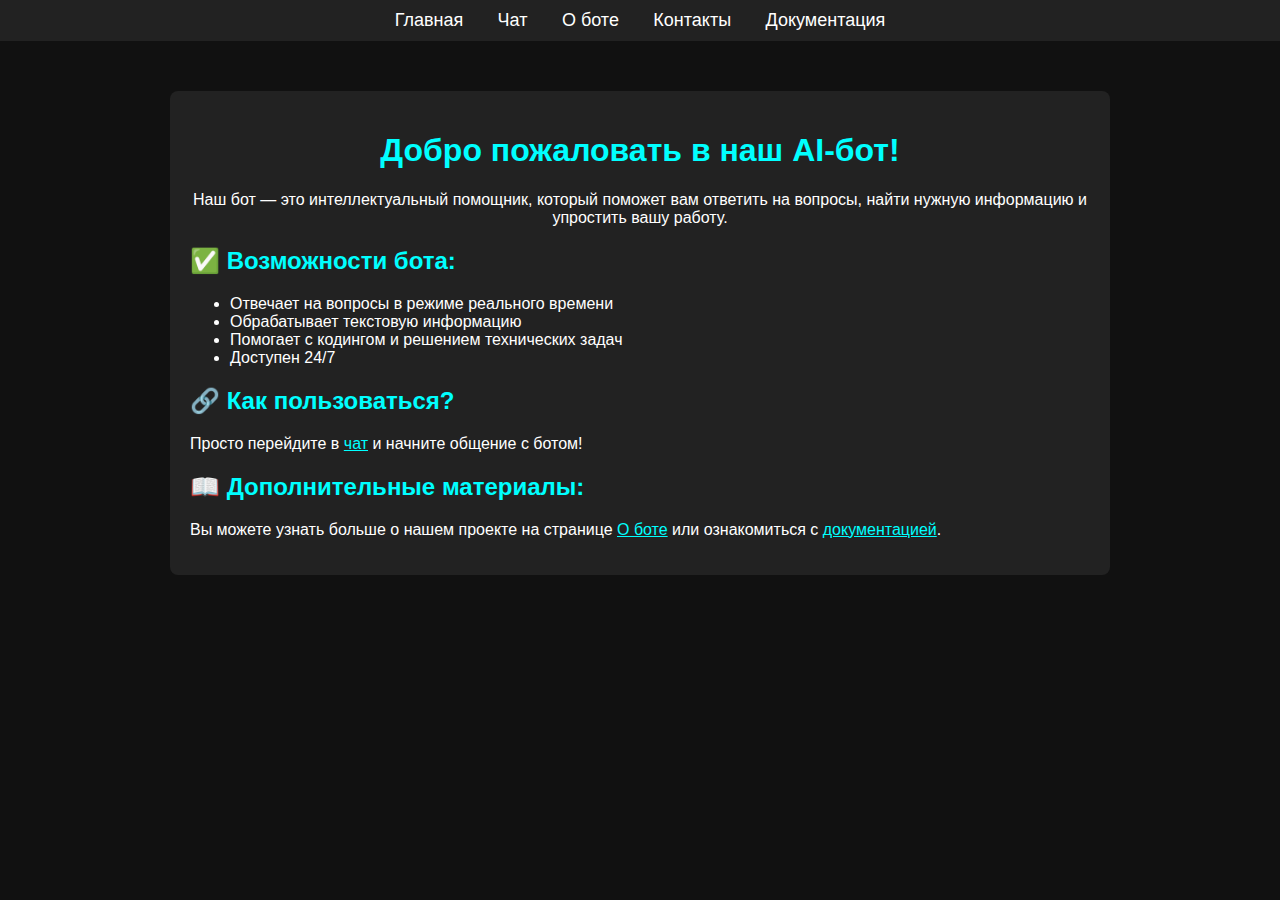
<file: index.html>
<!DOCTYPE html>
<html lang="ru">
<head>
    <meta charset="UTF-8">
    <meta name="viewport" content="width=device-width, initial-scale=1.0">
    <title>Главная</title>
    <style>
        body {
            background-color: #111;
            color: white;
            font-family: Arial, sans-serif;
            margin: 0;
            padding: 0;
        }
        .navbar {
            background: #222;
            padding: 10px;
            text-align: center;
        }
        .navbar a {
            color: white;
            text-decoration: none;
            margin: 0 15px;
            font-size: 18px;
            transition: 0.3s;
        }
        .navbar a:hover {
            color: cyan;
        }
        .container {
            max-width: 900px;
            margin: 50px auto;
            padding: 20px;
            background: #222;
            border-radius: 8px;
            text-align: center;
        }
        h1 {
            color: cyan;
        }
        .info {
            text-align: left;
            margin-top: 20px;
        }
        .info h2 {
            color: cyan;
        }
    </style>
</head>
<body>

    <div class="navbar">
        <a href="index.html">Главная</a>
        <a href="chat.html">Чат</a>
        <a href="about.html">О боте</a>
        <a href="contacts.html">Контакты</a>
        <a href="docs.html">Документация</a>
    </div>

    <div class="container">
        <h1>Добро пожаловать в наш AI-бот!</h1>
        <p>Наш бот — это интеллектуальный помощник, который поможет вам ответить на вопросы, найти нужную информацию и упростить вашу работу.</p>

        <div class="info">
            <h2>✅ Возможности бота:</h2>
            <ul>
                <li>Отвечает на вопросы в режиме реального времени</li>
                <li>Обрабатывает текстовую информацию</li>
                <li>Помогает с кодингом и решением технических задач</li>
                <li>Доступен 24/7</li>
            </ul>
        </div>

        <div class="info">
            <h2>🔗 Как пользоваться?</h2>
            <p>Просто перейдите в <a href="chat.html" style="color: cyan;">чат</a> и начните общение с ботом!</p>
        </div>

        <div class="info">
            <h2>📖 Дополнительные материалы:</h2>
            <p>Вы можете узнать больше о нашем проекте на странице <a href="about.html" style="color: cyan;">О боте</a> или ознакомиться с <a href="docs.html" style="color: cyan;">документацией</a>.</p>
        </div>
    </div>

</body>
</html>
</file>
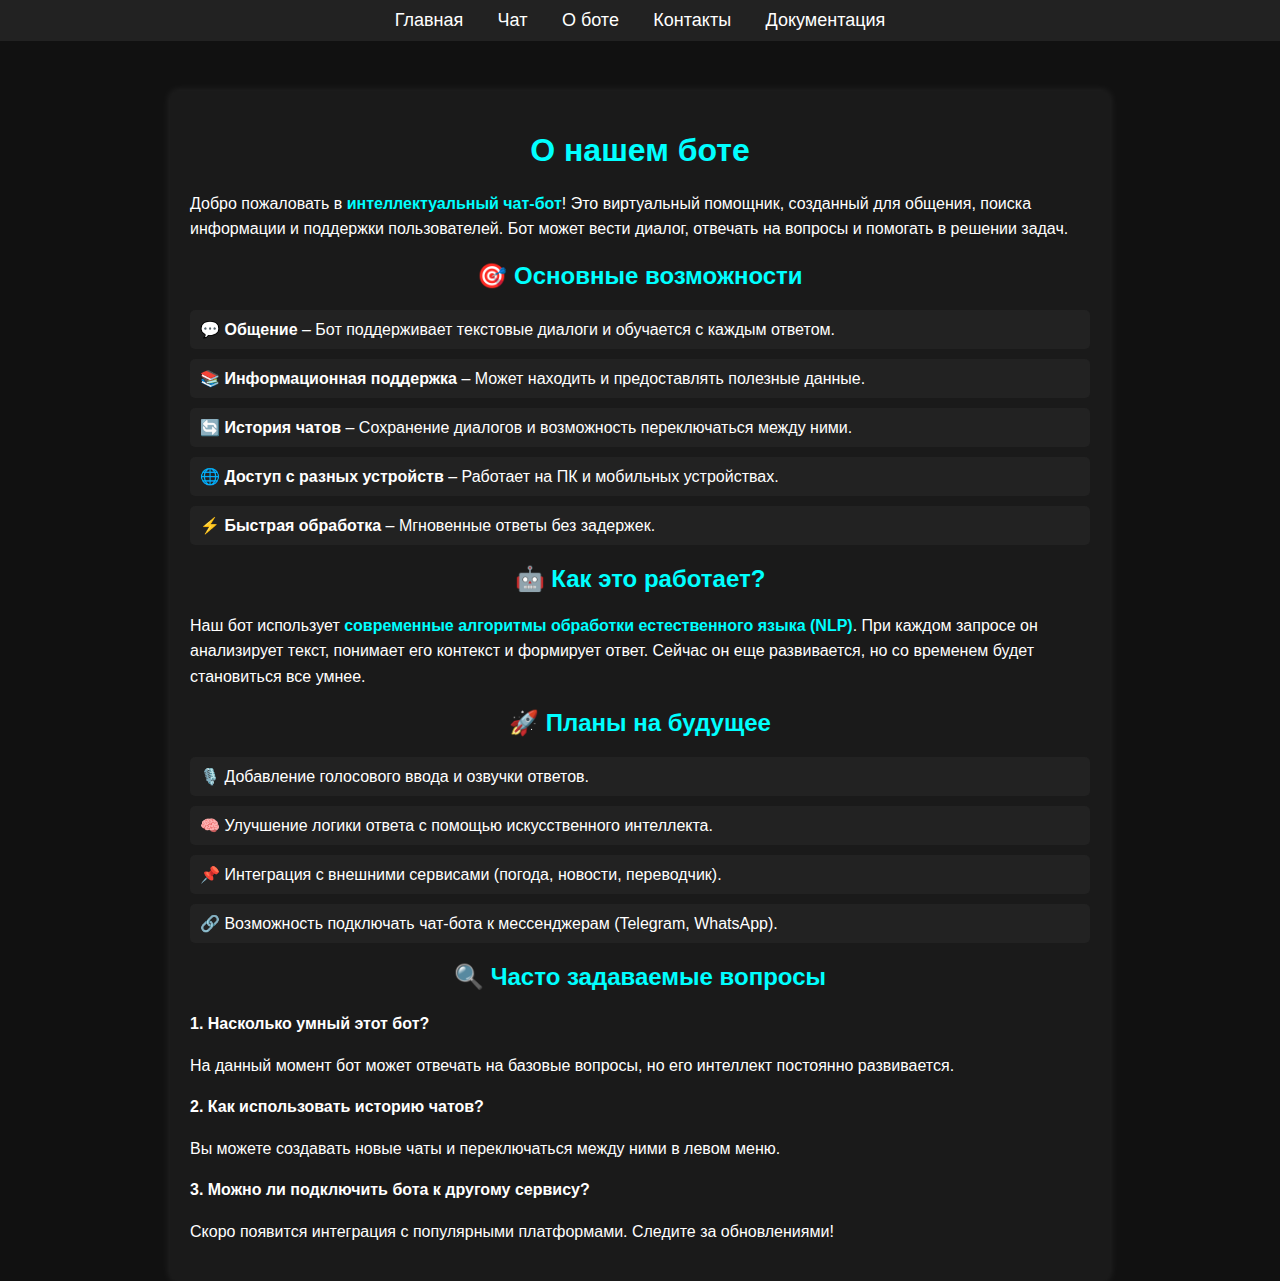
<file: about.html>
<!DOCTYPE html>
<html lang="ru">
<head>
    <meta charset="UTF-8">
    <meta name="viewport" content="width=device-width, initial-scale=1.0">
    <title>О боте</title>
    <style>
        body {
            background-color: #111;
            color: white;
            font-family: Arial, sans-serif;
            margin: 0;
            padding: 0;
            display: flex;
            flex-direction: column;
            height: 100vh;
        }
        .navbar {
            background: #222;
            padding: 10px;
            text-align: center;
        }
        .navbar a {
            color: white;
            text-decoration: none;
            margin: 0 15px;
            font-size: 18px;
            transition: 0.3s;
        }
        .navbar a:hover {
            color: cyan;
        }
        .container {
            max-width: 900px;
            margin: 50px auto;
            padding: 20px;
            background: #1a1a1a;
            border-radius: 8px;
            box-shadow: 0 0 10px rgba(255, 255, 255, 0.1);
        }
        h1, h2 {
            text-align: center;
            color: cyan;
        }
        p {
            line-height: 1.6;
        }
        .feature-list, .future-list {
            list-style: none;
            padding: 0;
        }
        .feature-list li, .future-list li {
            background: #222;
            margin: 10px 0;
            padding: 10px;
            border-radius: 5px;
        }
        .highlight {
            color: cyan;
            font-weight: bold;
        }
    </style>
</head>
<body>

    <div class="navbar">
        <a href="index.html">Главная</a>
        <a href="chat.html">Чат</a>
        <a href="about.html">О боте</a>
        <a href="contacts.html">Контакты</a>
        <a href="docs.html">Документация</a>
    </div>

    <div class="container">
        <h1>О нашем боте</h1>
        <p>
            Добро пожаловать в <span class="highlight">интеллектуальный чат-бот</span>!  
            Это виртуальный помощник, созданный для общения, поиска информации и поддержки пользователей.  
            Бот может вести диалог, отвечать на вопросы и помогать в решении задач.  
        </p>

        <h2>🎯 Основные возможности</h2>
        <ul class="feature-list">
            <li>💬 <b>Общение</b> – Бот поддерживает текстовые диалоги и обучается с каждым ответом.</li>
            <li>📚 <b>Информационная поддержка</b> – Может находить и предоставлять полезные данные.</li>
            <li>🔄 <b>История чатов</b> – Сохранение диалогов и возможность переключаться между ними.</li>
            <li>🌐 <b>Доступ с разных устройств</b> – Работает на ПК и мобильных устройствах.</li>
            <li>⚡ <b>Быстрая обработка</b> – Мгновенные ответы без задержек.</li>
        </ul>

        <h2>🤖 Как это работает?</h2>
        <p>
            Наш бот использует <span class="highlight">современные алгоритмы обработки естественного языка (NLP)</span>.  
            При каждом запросе он анализирует текст, понимает его контекст и формирует ответ.  
            Сейчас он еще развивается, но со временем будет становиться все умнее.  
        </p>

        <h2>🚀 Планы на будущее</h2>
        <ul class="future-list">
            <li>🎙️ Добавление голосового ввода и озвучки ответов.</li>
            <li>🧠 Улучшение логики ответа с помощью искусственного интеллекта.</li>
            <li>📌 Интеграция с внешними сервисами (погода, новости, переводчик).</li>
            <li>🔗 Возможность подключать чат-бота к мессенджерам (Telegram, WhatsApp).</li>
        </ul>

        <h2>🔍 Часто задаваемые вопросы</h2>
        <p><b>1. Насколько умный этот бот?</b></p>
        <p>На данный момент бот может отвечать на базовые вопросы, но его интеллект постоянно развивается.</p>

        <p><b>2. Как использовать историю чатов?</b></p>
        <p>Вы можете создавать новые чаты и переключаться между ними в левом меню.</p>

        <p><b>3. Можно ли подключить бота к другому сервису?</b></p>
        <p>Скоро появится интеграция с популярными платформами. Следите за обновлениями!</p>
    </div>

</body>
</html>
</file>
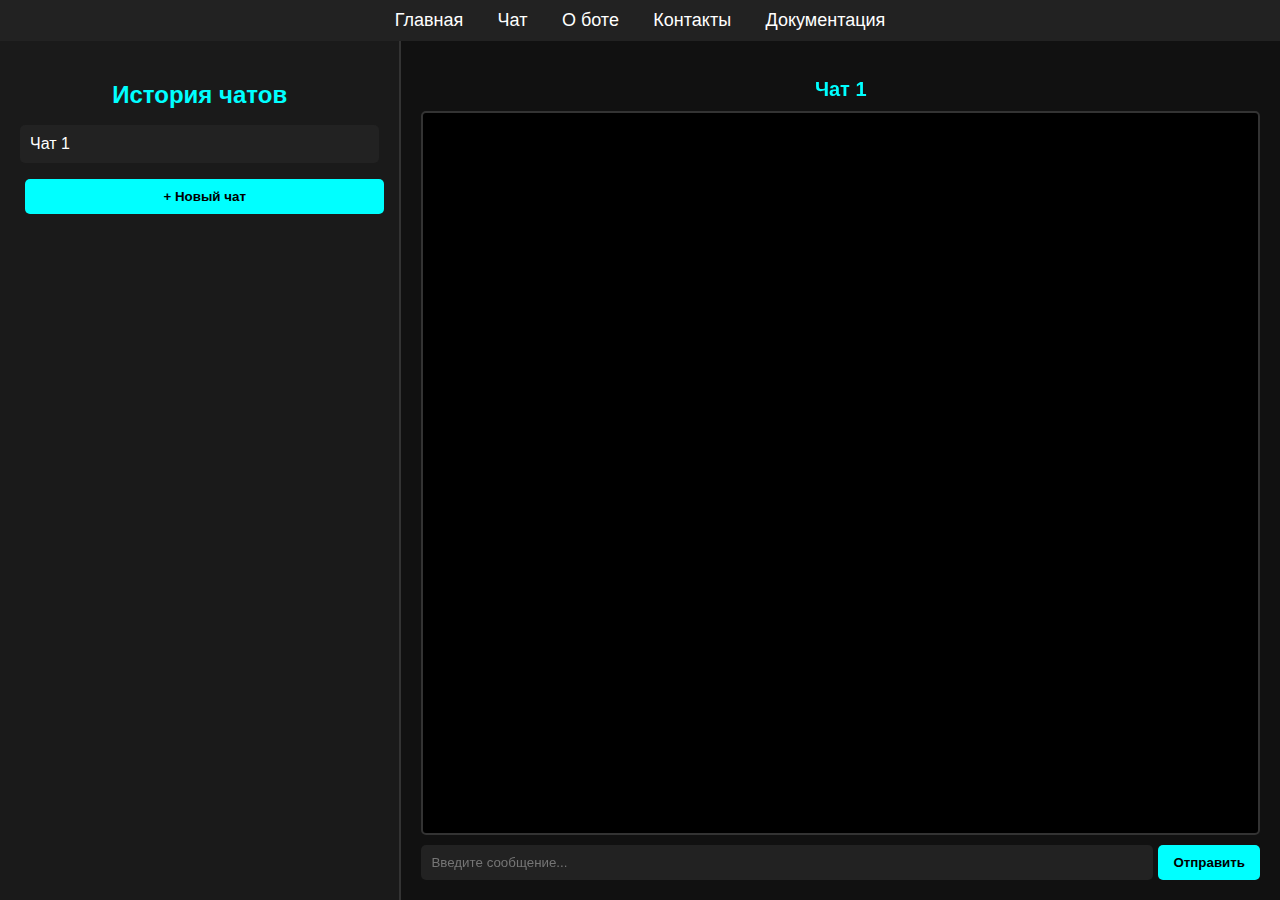
<file: chat.html>
<!DOCTYPE html>
<html lang="ru">
<head>
    <meta charset="UTF-8">
    <meta name="viewport" content="width=device-width, initial-scale=1.0">
    <title>Чат</title>
    <style>
        body {
            background-color: #111;
            color: white;
            font-family: Arial, sans-serif;
            margin: 0;
            padding: 0;
            display: flex;
            flex-direction: column;
            height: 100vh;
        }
        .navbar {
            background: #222;
            padding: 10px;
            text-align: center;
        }
        .navbar a {
            color: white;
            text-decoration: none;
            margin: 0 15px;
            font-size: 18px;
            transition: 0.3s;
        }
        .navbar a:hover {
            color: cyan;
        }
        .main-container {
            display: flex;
            flex: 1;
            height: calc(100vh - 50px);
        }
        .chat-history {
            width: 30%;
            background: #1a1a1a;
            padding: 20px;
            border-right: 2px solid #333;
            overflow-y: auto;
        }
        .chat-history h2 {
            text-align: center;
            margin-bottom: 10px;
            color: cyan;
        }
        .chat-list {
            list-style: none;
            padding: 0;
        }
        .chat-list li {
            background: #222;
            margin: 10px 0;
            padding: 10px;
            cursor: pointer;
            border-radius: 5px;
            transition: 0.3s;
        }
        .chat-list li:hover {
            background: cyan;
            color: black;
        }
        .new-chat-btn {
            display: block;
            width: 100%;
            padding: 10px;
            margin-top: 10px;
            background: cyan;
            color: black;
            border: none;
            cursor: pointer;
            border-radius: 5px;
            font-weight: bold;
            transition: 0.3s;
        }
        .new-chat-btn:hover {
            background: white;
        }
        .chat-container {
            width: 70%;
            display: flex;
            flex-direction: column;
            padding: 20px;
        }
        .chat-title {
            text-align: center;
            font-size: 20px;
            color: cyan;
            margin-bottom: 10px;
        }
        .chat-box {
            flex: 1;
            border: 2px solid #333;
            padding: 10px;
            overflow-y: auto;
            background: black;
            border-radius: 5px;
            display: flex;
            flex-direction: column;
        }
        .message {
            max-width: 70%;
            padding: 10px;
            margin: 5px 0;
            border-radius: 8px;
            word-wrap: break-word;
        }
        .user-message {
            background: cyan;
            color: black;
            align-self: flex-end;
        }
        .bot-message {
            background: #222;
            color: white;
            align-self: flex-start;
        }
        .input-container {
            display: flex;
            margin-top: 10px;
        }
        input {
            flex: 1;
            padding: 10px;
            background: #222;
            color: white;
            border: none;
            border-radius: 5px;
        }
        button {
            padding: 10px 15px;
            margin-left: 5px;
            background: cyan;
            color: black;
            border: none;
            cursor: pointer;
            border-radius: 5px;
            font-weight: bold;
        }
        button:hover {
            background: white;
        }
    </style>
</head>
<body>

    <div class="navbar">
        <a href="index.html">Главная</a>
        <a href="chat.html">Чат</a>
        <a href="about.html">О боте</a>
        <a href="contacts.html">Контакты</a>
        <a href="docs.html">Документация</a>
    </div>

    <div class="main-container">
        <!-- История чатов -->
        <div class="chat-history">
            <h2>История чатов</h2>
            <ul class="chat-list" id="chatList">
                <li onclick="switchChat(0)">Чат 1</li>
            </ul>
            <button class="new-chat-btn" onclick="createNewChat()">+ Новый чат</button>
        </div>

        <!-- Окно чата -->
        <div class="chat-container">
            <h2 class="chat-title" id="chatTitle">Чат 1</h2>
            <div class="chat-box" id="chatBox"></div>
            <div class="input-container">
                <input type="text" id="userInput" placeholder="Введите сообщение..." onkeypress="handleKeyPress(event)">
                <button onclick="sendMessage()">Отправить</button>
            </div>
        </div>
    </div>

    <script>
        let chatCounter = 1;
        let currentChat = 0;
        let chatHistory = { 0: [] };

        function createNewChat() {
            chatCounter++;
            let chatList = document.getElementById("chatList");
            let newChat = document.createElement("li");
            newChat.innerText = "Чат " + chatCounter;
            newChat.onclick = function () { switchChat(chatCounter - 1); };
            chatList.appendChild(newChat);
            chatHistory[chatCounter - 1] = [];
            switchChat(chatCounter - 1);
        }

        function switchChat(chatIndex) {
            currentChat = chatIndex;
            document.getElementById("chatTitle").innerText = "Чат " + (chatIndex + 1);
            let chatBox = document.getElementById("chatBox");
            chatBox.innerHTML = "";
            chatHistory[chatIndex].forEach(msg => {
                let msgElement = document.createElement("div");
                msgElement.innerText = msg.text;
                msgElement.className = "message " + (msg.sender === "user" ? "user-message" : "bot-message");
                chatBox.appendChild(msgElement);
            });
        }

        function sendMessage() {
            let input = document.getElementById("userInput");
            let message = input.value.trim();
            if (message === "") return;

            let chatBox = document.getElementById("chatBox");

            // Сообщение пользователя
            let userMsg = document.createElement("div");
            userMsg.innerText = message;
            userMsg.className = "message user-message";
            chatBox.appendChild(userMsg);
            chatHistory[currentChat].push({ sender: "user", text: message });

            // Ответ бота
            let botMsg = document.createElement("div");
            botMsg.innerText = "Я пока не знаю ответа, но скоро найду его!";
            botMsg.className = "message bot-message";
            chatBox.appendChild(botMsg);
            chatHistory[currentChat].push({ sender: "bot", text: "Я пока не знаю ответа, но скоро найду его!" });

            input.value = "";
            chatBox.scrollTop = chatBox.scrollHeight;
        }

        function handleKeyPress(event) {
            if (event.key === "Enter") {
                sendMessage();
            }
        }
    </script>

</body>
</html>
</file>
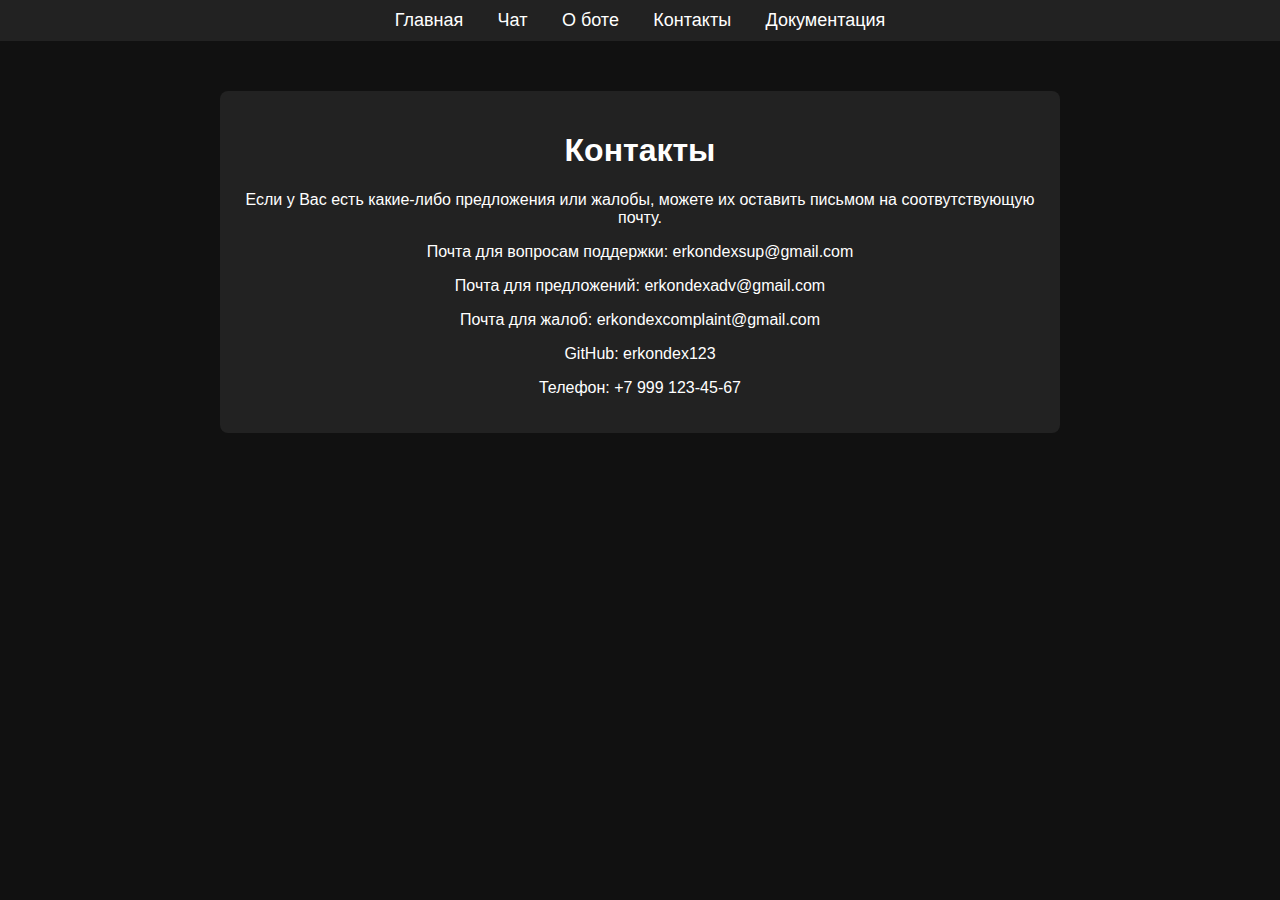
<file: contacts.html>
<!DOCTYPE html>
<html lang="ru">
<head>
    <meta charset="UTF-8">
    <meta name="viewport" content="width=device-width, initial-scale=1.0">
    <title>Контакты</title>
    <style>
        body {
            background-color: #111;
            color: white;
            font-family: Arial, sans-serif;
            margin: 0;
            padding: 0;
        }
        .navbar {
            background: #222;
            padding: 10px;
            text-align: center;
        }
        .navbar a {
            color: white;
            text-decoration: none;
            margin: 0 15px;
            font-size: 18px;
            transition: 0.3s;
        }
        .navbar a:hover {
            color: cyan;
        }
        .container {
            max-width: 800px;
            margin: 50px auto;
            padding: 20px;
            background: #222;
            border-radius: 8px;
            text-align: center;
        }
    </style>
</head>
<body>

    <div class="navbar">
        <a href="index.html">Главная</a>
        <a href="chat.html">Чат</a>
        <a href="about.html">О боте</a>
        <a href="contacts.html">Контакты</a>
        <a href="docs.html">Документация</a>
    </div>

    <div class="container">
        <h1>Контакты</h1>
        <p>Если у Вас есть какие-либо предложения или жалобы, можете их оставить письмом на соотвутствующую почту.</p>
        <p>Почта для вопросам поддержки: erkondexsup@gmail.com</p>
        <p>Почта для предложений: erkondexadv@gmail.com</p>
        <p>Почта для жалоб: erkondexcomplaint@gmail.com</p>
        <p>GitHub: erkondex123</p>
        <p>Телефон: +7 999 123-45-67</p>
    </div>

</body>
</html>
</file>
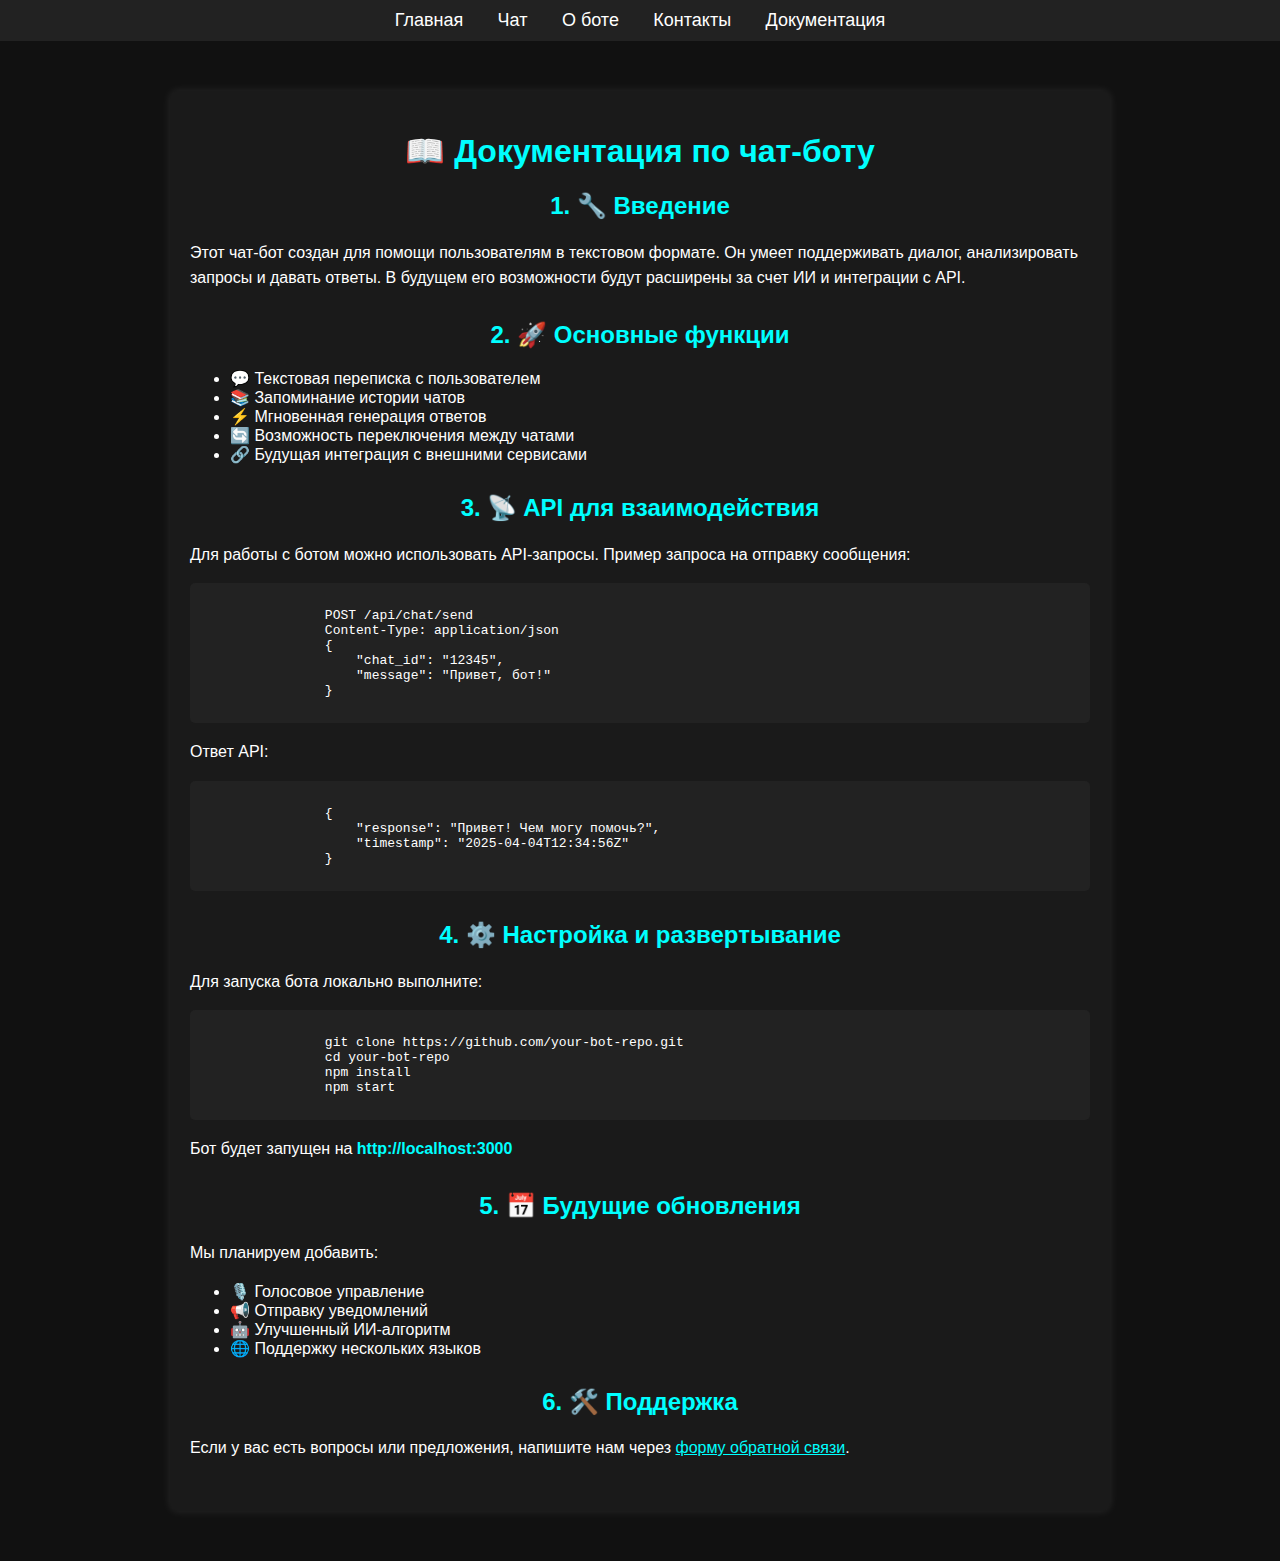
<file: docs.html>
<!DOCTYPE html>
<html lang="ru">
<head>
    <meta charset="UTF-8">
    <meta name="viewport" content="width=device-width, initial-scale=1.0">
    <title>Документация</title>
    <style>
        body {
            background-color: #111;
            color: white;
            font-family: Arial, sans-serif;
            margin: 0;
            padding: 0;
        }
        .navbar {
            background: #222;
            padding: 10px;
            text-align: center;
        }
        .navbar a {
            color: white;
            text-decoration: none;
            margin: 0 15px;
            font-size: 18px;
            transition: 0.3s;
        }
        .navbar a:hover {
            color: cyan;
        }
        .container {
            max-width: 900px;
            margin: 50px auto;
            padding: 20px;
            background: #1a1a1a;
            border-radius: 8px;
            box-shadow: 0 0 10px rgba(255, 255, 255, 0.1);
        }
        h1, h2 {
            text-align: center;
            color: cyan;
        }
        p {
            line-height: 1.6;
        }
        .section {
            margin-bottom: 30px;
        }
        .code {
            background: #222;
            padding: 10px;
            border-radius: 5px;
            font-family: monospace;
            white-space: pre-wrap;
            overflow-x: auto;
        }
        .highlight {
            color: cyan;
            font-weight: bold;
        }
    </style>
</head>
<body>

    <div class="navbar">
        <a href="index.html">Главная</a>
        <a href="chat.html">Чат</a>
        <a href="about.html">О боте</a>
        <a href="contacts.html">Контакты</a>
        <a href="docs.html">Документация</a>
    </div>

    <div class="container">
        <h1>📖 Документация по чат-боту</h1>

        <div class="section">
            <h2>1. 🔧 Введение</h2>
            <p>
                Этот чат-бот создан для помощи пользователям в текстовом формате.  
                Он умеет поддерживать диалог, анализировать запросы и давать ответы.  
                В будущем его возможности будут расширены за счет ИИ и интеграции с API.
            </p>
        </div>

        <div class="section">
            <h2>2. 🚀 Основные функции</h2>
            <ul>
                <li>💬 Текстовая переписка с пользователем</li>
                <li>📚 Запоминание истории чатов</li>
                <li>⚡ Мгновенная генерация ответов</li>
                <li>🔄 Возможность переключения между чатами</li>
                <li>🔗 Будущая интеграция с внешними сервисами</li>
            </ul>
        </div>

        <div class="section">
            <h2>3. 📡 API для взаимодействия</h2>
            <p>
                Для работы с ботом можно использовать API-запросы. Пример запроса на отправку сообщения:
            </p>
            <div class="code">
                POST /api/chat/send  
                Content-Type: application/json  
                {  
                    "chat_id": "12345",  
                    "message": "Привет, бот!"  
                }
            </div>
            <p>Ответ API:</p>
            <div class="code">
                {  
                    "response": "Привет! Чем могу помочь?",  
                    "timestamp": "2025-04-04T12:34:56Z"  
                }
            </div>
        </div>

        <div class="section">
            <h2>4. ⚙️ Настройка и развертывание</h2>
            <p>Для запуска бота локально выполните:</p>
            <div class="code">
                git clone https://github.com/your-bot-repo.git  
                cd your-bot-repo  
                npm install  
                npm start
            </div>
            <p>Бот будет запущен на <span class="highlight">http://localhost:3000</span></p>
        </div>

        <div class="section">
            <h2>5. 📅 Будущие обновления</h2>
            <p>Мы планируем добавить:</p>
            <ul>
                <li>🎙️ Голосовое управление</li>
                <li>📢 Отправку уведомлений</li>
                <li>🤖 Улучшенный ИИ-алгоритм</li>
                <li>🌐 Поддержку нескольких языков</li>
            </ul>
        </div>

        <div class="section">
            <h2>6. 🛠️ Поддержка</h2>
            <p>
                Если у вас есть вопросы или предложения, напишите нам через <a href="contacts.html" style="color: cyan;">форму обратной связи</a>.
            </p>
        </div>

    </div>

</body>
</html>
</file>
